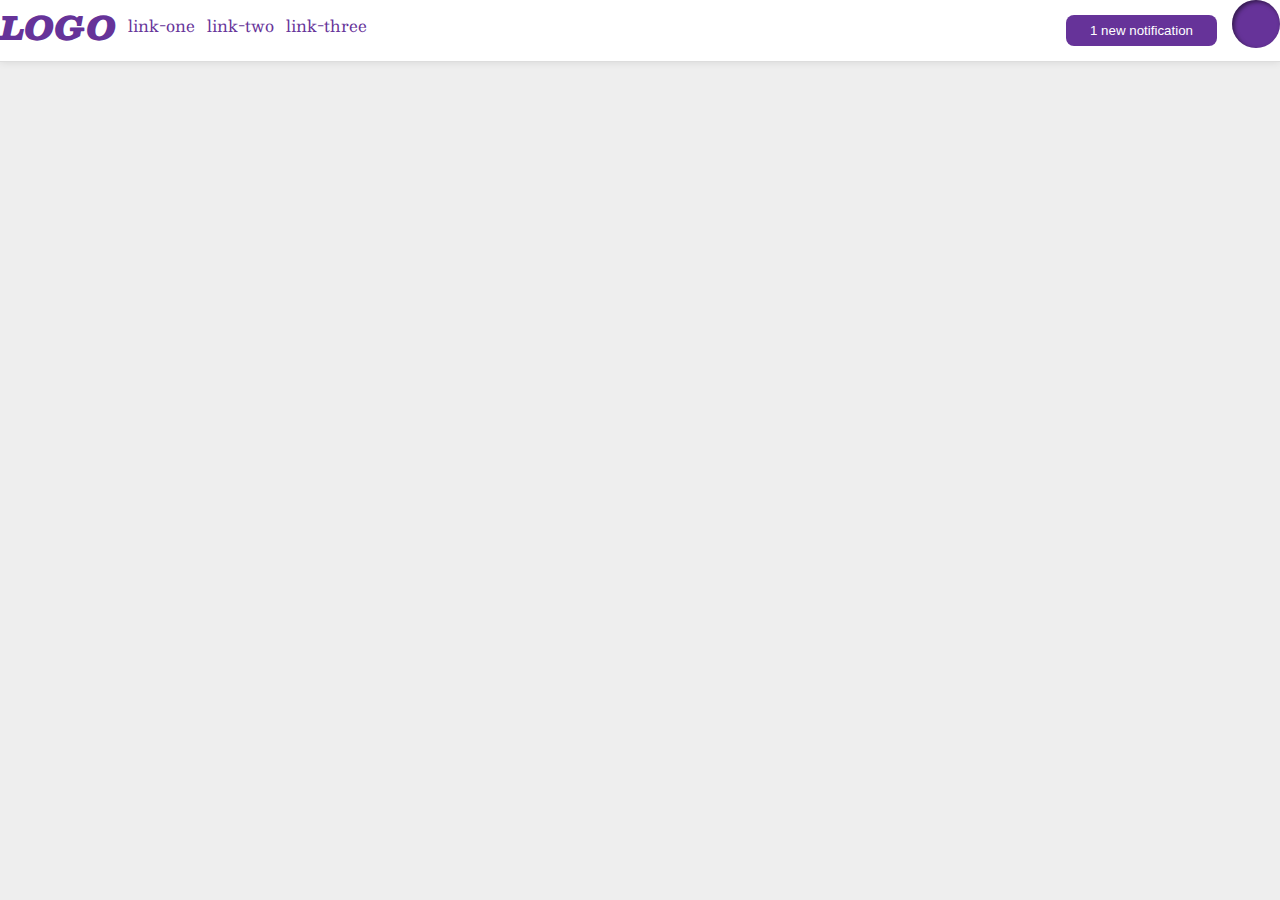
<file: flex/03-flex-header-2/index.html>
<!DOCTYPE html>
<html lang="en">
  <head>
    <meta charset="UTF-8">
    <meta http-equiv="X-UA-Compatible" content="IE=edge">
    <meta name="viewport" content="width=device-width, initial-scale=1.0">
    <title>Flex Header 2</title>
    <link rel="stylesheet" href="style.css">
  </head>
  <body>
    <div class="header">
      <div class="toleft">
      <div class="logo">
        LOGO
      </div>
      <ul class="links">
        <li><a href="https://google.com">link-one</a></li>
        <li><a href="https://google.com">link-two</a></li>
        <li><a href="https://google.com">link-three</a></li>
      </ul>
    </div>
      <div class="toright">
      <button class="notifications">
        1 new notification
      </button>
      <div class="profile-image"></div>
      </div>
    </div>
  </body>
</html>
</file>
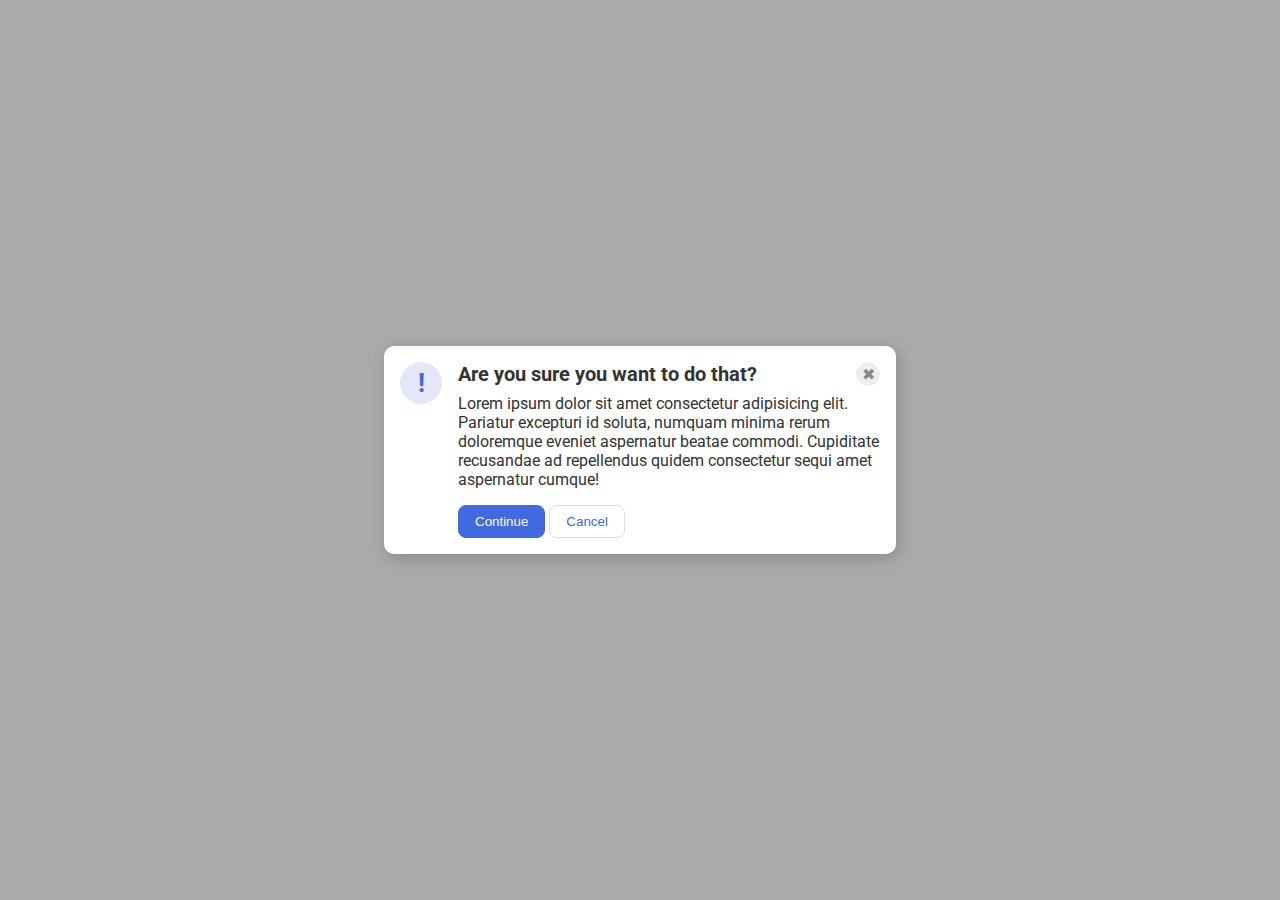
<file: flex/05-flex-modal/index.html>
<!DOCTYPE html>
<html lang="en">
  <head>
    <meta charset="UTF-8">
    <meta http-equiv="X-UA-Compatible" content="IE=edge">
    <meta name="viewport" content="width=device-width, initial-scale=1.0">
    <link rel="stylesheet" href="style.css">
    <title>Modal</title>
  </head>
  <body>
    <div class="modal">
      <div class="icon">!</div>
      <div class="content">
      <div class="header">Are you sure you want to do that?
        <button class="close-button">✖</button>
      </div>
      
      <div class="text">Lorem ipsum dolor sit amet consectetur adipisicing elit. Pariatur excepturi id soluta, numquam minima rerum doloremque eveniet aspernatur beatae commodi. Cupiditate recusandae ad repellendus quidem consectetur sequi amet aspernatur cumque!</div>
      <button class="continue">Continue</button>
      <button class="cancel">Cancel</button>
    </div>
    </div>
  </body>
</html>
</file>
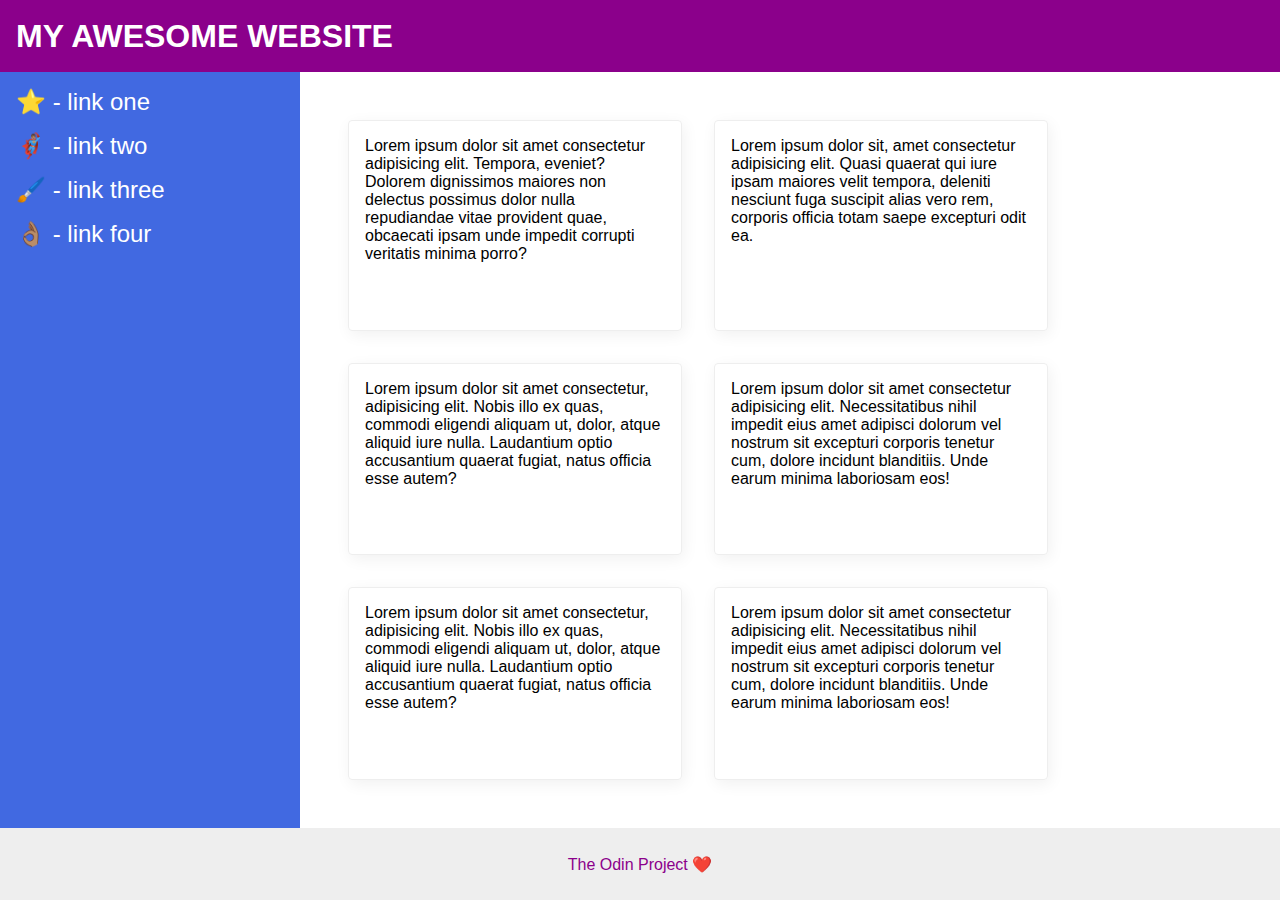
<file: flex/07-flex-layout-2/index.html>
<!DOCTYPE html>
<html lang="en">
  <head>
    <meta charset="UTF-8">
    <meta http-equiv="X-UA-Compatible" content="IE=edge">
    <meta name="viewport" content="width=device-width, initial-scale=1.0">
    <title>The Holy Grail</title>
    <link rel="stylesheet" href="style.css">
  </head>
  <body>
    <div class="header">
      MY AWESOME WEBSITE
    </div>

    <div class="sidecon">
    <div class="sidebar">
      <ul>
        <li><a href="#">⭐ - link one</a></li>
        <li><a href="#">🦸🏽‍♂️ - link two</a></li>
        <li><a href="#">🖌️ - link three</a></li>
        <li><a href="#">👌🏽 - link four</a></li>
      </ul>
    </div>

    <div class="content">
    <div class="card">Lorem ipsum dolor sit amet consectetur adipisicing elit. Tempora, eveniet? Dolorem dignissimos maiores non delectus possimus dolor nulla repudiandae vitae provident quae, obcaecati ipsam unde impedit corrupti veritatis minima porro?</div>
    <div class="card">Lorem ipsum dolor sit, amet consectetur adipisicing elit. Quasi quaerat qui iure ipsam maiores velit tempora, deleniti nesciunt fuga suscipit alias vero rem, corporis officia totam saepe excepturi odit ea.</div>
    <div class="card">Lorem ipsum dolor sit amet consectetur, adipisicing elit. Nobis illo ex quas, commodi eligendi aliquam ut, dolor, atque aliquid iure nulla. Laudantium optio accusantium quaerat fugiat, natus officia esse autem?</div>
    <div class="card">Lorem ipsum dolor sit amet consectetur adipisicing elit. Necessitatibus nihil impedit eius amet adipisci dolorum vel nostrum sit excepturi corporis tenetur cum, dolore incidunt blanditiis. Unde earum minima laboriosam eos!</div>
    <div class="card">Lorem ipsum dolor sit amet consectetur, adipisicing elit. Nobis illo ex quas, commodi eligendi aliquam ut, dolor, atque aliquid iure nulla. Laudantium optio accusantium quaerat fugiat, natus officia esse autem?</div>
    <div class="card">Lorem ipsum dolor sit amet consectetur adipisicing elit. Necessitatibus nihil impedit eius amet adipisci dolorum vel nostrum sit excepturi corporis tenetur cum, dolore incidunt blanditiis. Unde earum minima laboriosam eos!</div>
  </div>
</div>
    
    <div class="footer">
      The Odin Project ❤️
    </div>
  </body>
</html>
</file>
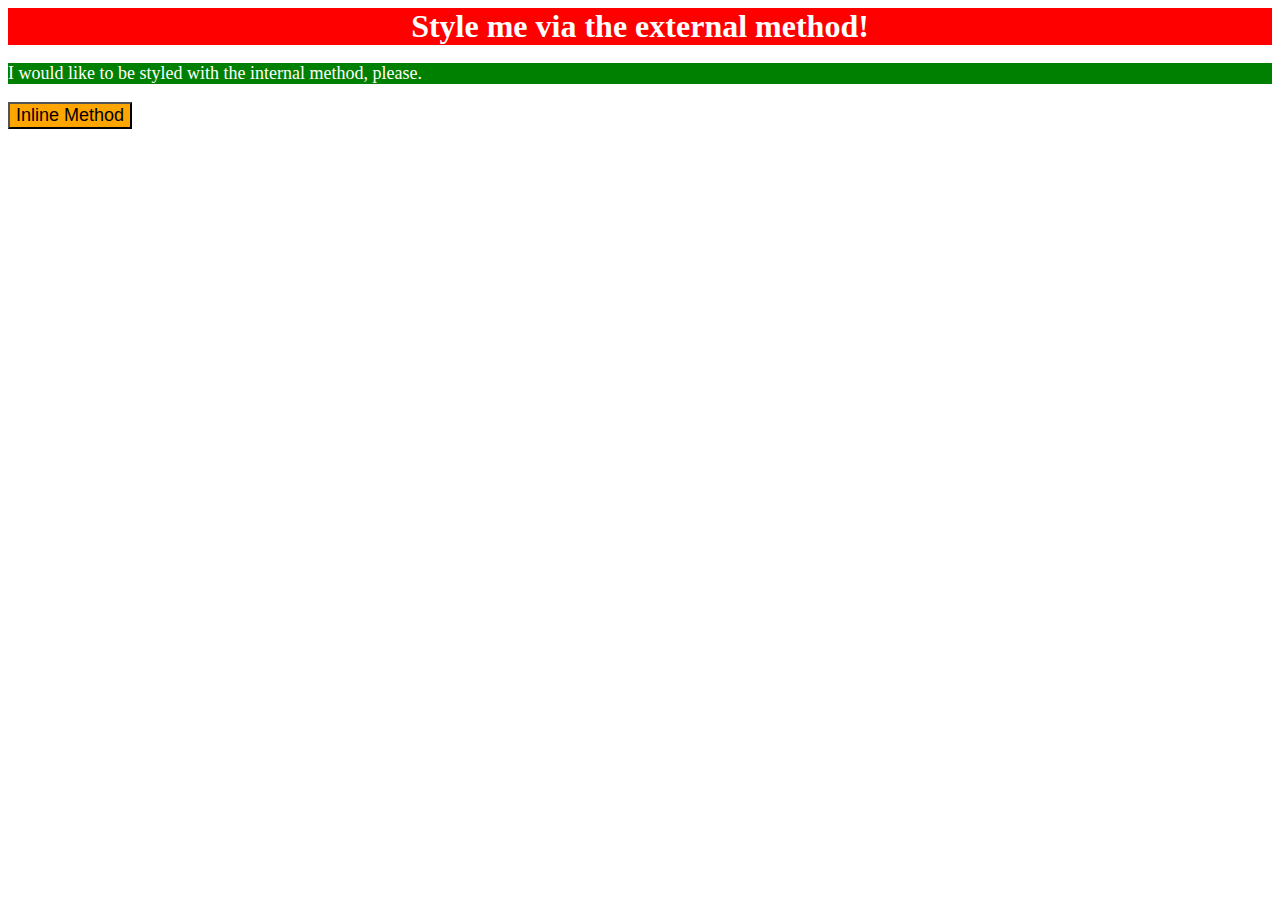
<file: foundations/01-css-methods/index.html>
<!DOCTYPE html>
<html lang="en">
  <head>
    <style>
      p{
          color:white;
          background-color:green;
          font-size: 18px;
        }
    </style>    
    <link rel="stylesheet" href="styles.css">
    <meta charset="UTF-8">
    <meta http-equiv="X-UA-Compatible" content="IE=edge">
    <meta name="viewport" content="width=device-width, initial-scale=1.0">
    <title>Methods for Adding CSS</title>
  </head>
  <body>
    <div>Style me via the external method!</div>
    <p>I would like to be styled with the internal method, please.</p>
    <button style = "background-color: orange; font-size:18px;">Inline Method</button>
  </body>
</html>
</file>
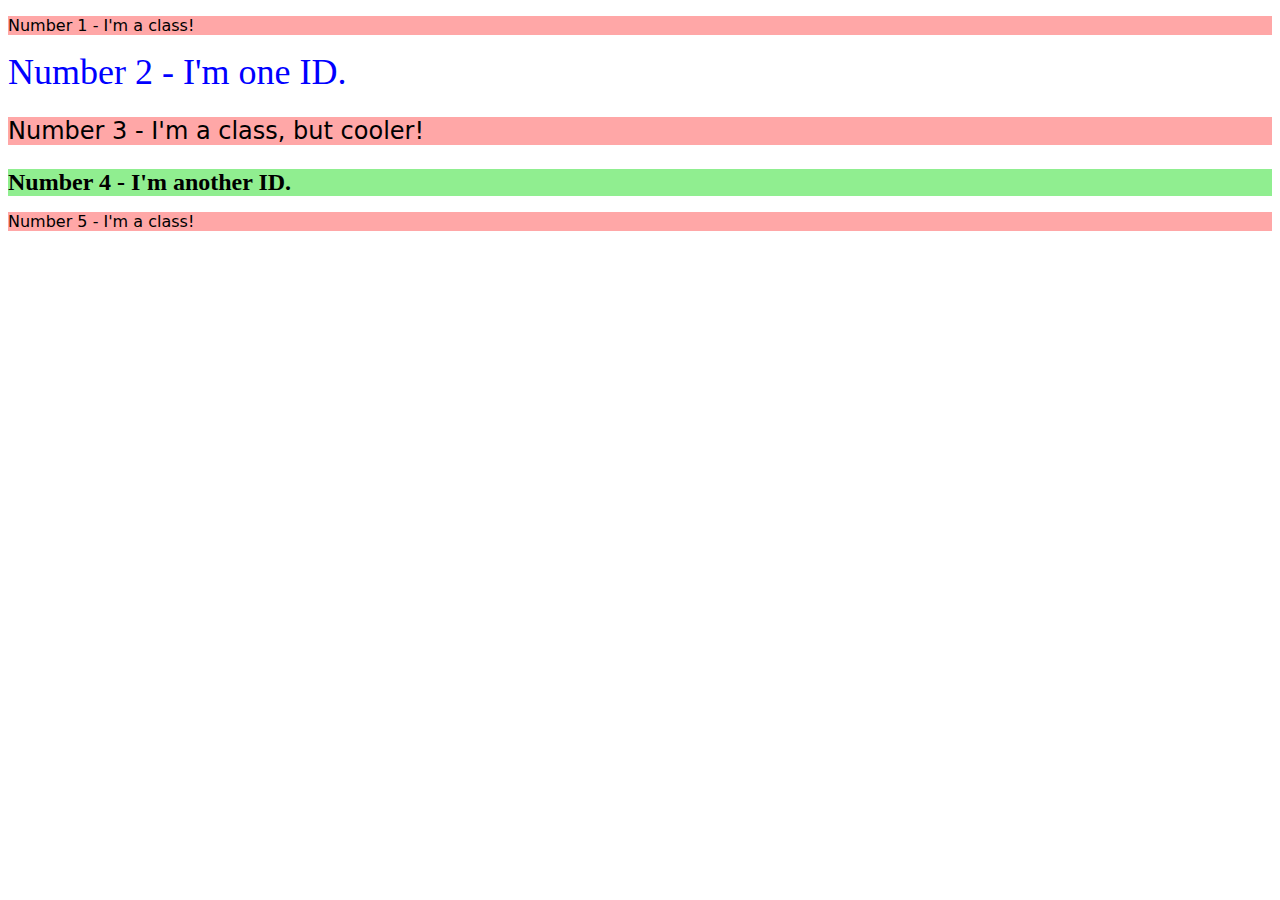
<file: foundations/02-class-id-selectors/index.html>
<!DOCTYPE html>
<html lang="en">
  <head>
    <meta charset="UTF-8">
    <meta http-equiv="X-UA-Compatible" content="IE=edge">
    <meta name="viewport" content="width=device-width, initial-scale=1.0">
    <title>Class and ID Selectors</title>
    <link rel="stylesheet" href="style.css">
  </head>
  <body>
    <p class ="odd">Number 1 - I'm a class!</p>
    <div id="second">Number 2 - I'm one ID.</div>
    <p class="odd large-font">Number 3 - I'm a class, but cooler!</p>
    <div id="four" class="large-font">Number 4 - I'm another ID.</div>
    <p class = "odd">Number 5 - I'm a class!</p>
  </body>
</html>
</file>
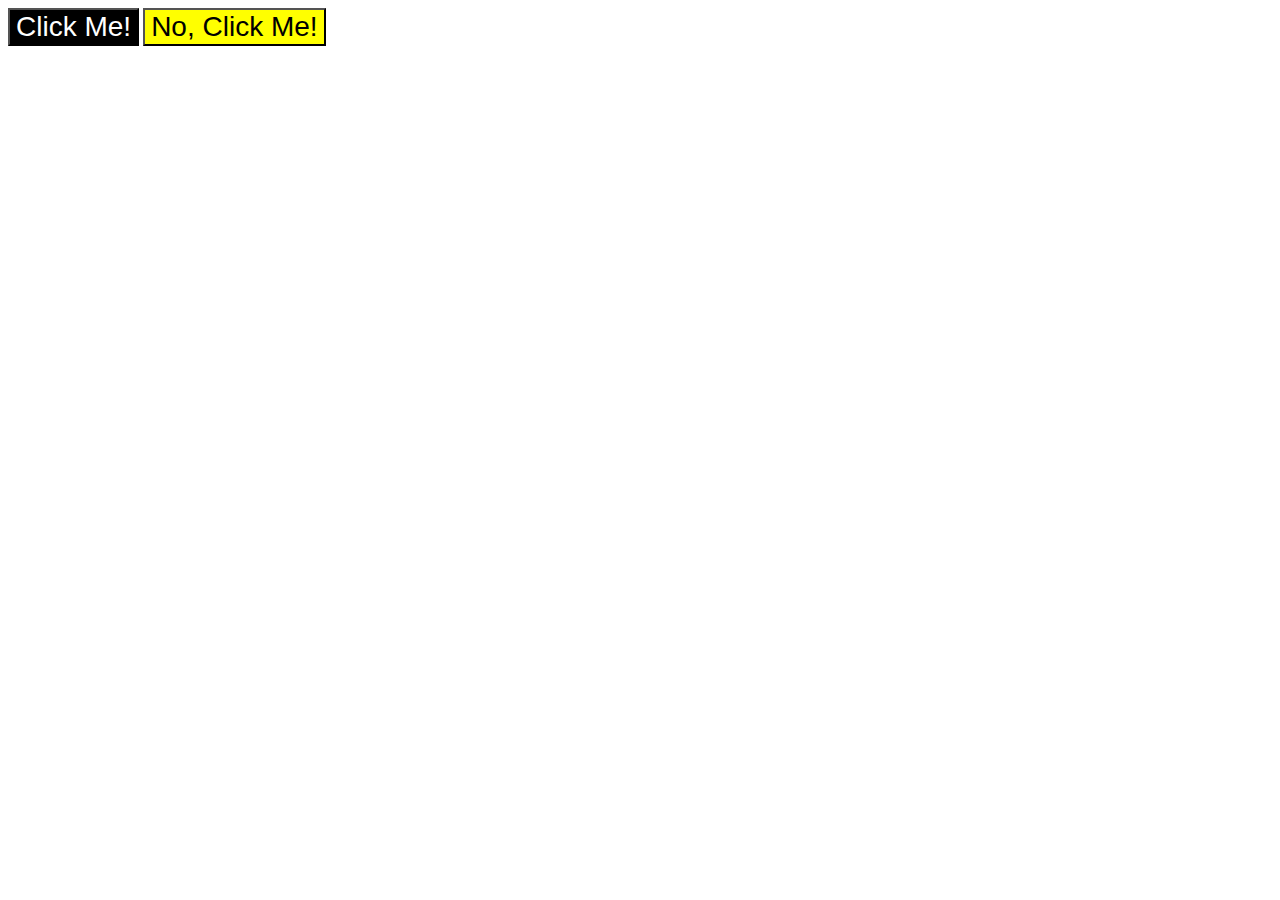
<file: foundations/03-grouping-selectors/index.html>
<!DOCTYPE html>
<html lang="en">
  <head>
    <meta charset="UTF-8">
    <meta http-equiv="X-UA-Compatible" content="IE=edge">
    <meta name="viewport" content="width=device-width, initial-scale=1.0">
    <title >Grouping Selectors</title>
    <link rel="stylesheet" href="style.css">
  </head>
  <body>
    <button class="common">Click Me!</button>
    <button class="noclick common">No, Click Me!</button>
  </body>
</html>
</file>
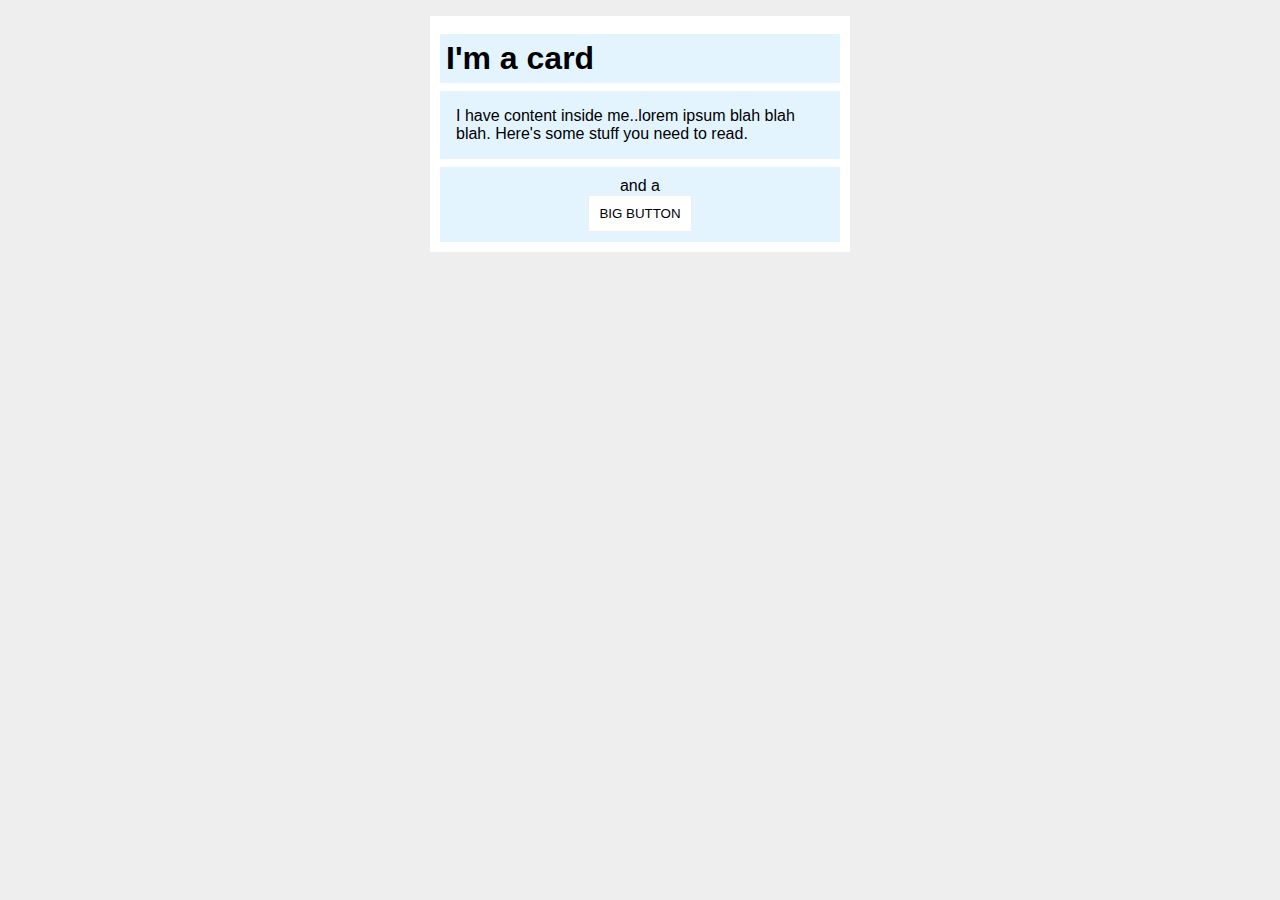
<file: margin-and-padding/02-margin-and-padding-2/index.html>
<!DOCTYPE html>
<html lang="en">
  <head>
    <meta charset="UTF-8">
    <meta http-equiv="X-UA-Compatible" content="IE=edge">
    <meta name="viewport" content="width=device-width, initial-scale=1.0">
    <title>Margin and Padding exercise 2</title>
    <link rel="stylesheet" href="style.css">
  </head>
  <body>
    <div class="card">
      <h1 class="title">I'm a card</h1>
      <div class="content">I have content inside me..lorem ipsum blah blah blah. Here's some stuff you need to read.</div>
      <div class="button-container"><div>and a </div><button>BIG BUTTON</button></div>
    </div>
  </body>
</html>
</file>
<file: flex/03-flex-header-2/style.css>
/* this is some magical font-importing.  
you'll learn about it later. */
@import url('https://fonts.googleapis.com/css2?family=Besley:ital,wght@0,400;1,900&display=swap');

body {
  margin: 0;
  background: #eee;
  font-family: Besley, serif;
}

.header {
  background: white;
  border-bottom: 1px solid #ddd;
  box-shadow: 0 0 8px rgba(0,0,0,.1);
  display: flex;
  justify-content: space-between;
  align-content: center;
 
}

.profile-image {
  background: rebeccapurple;
  box-shadow: inset 2px 2px 4px rgba(0,0,0,.5);
  border-radius: 50%;
  width: 48px;
  height: 48px;
}

.logo {
  color: rebeccapurple;
  font-size: 32px;
  font-weight: 900;
  font-style: italic;
  display: flex;
  justify-content: center;
}

button {
  border: none;
  border-radius: 8px;
  background: rebeccapurple;
  color: white;
  padding: 8px 24px;
  margin: 15px;
}

a {
  /* this removes the line under our links */
  text-decoration: none;
  color: rebeccapurple;
  display: flex;
  margin: 6px;

}

ul {
  list-style-type: none;
  display: flex;
  padding:2px;
  margin: 4px;
}

.toright{
  display: flex;
  justify-content:stretch;
}
.toleft{
  display: flex;
}
</file>
<file: flex/05-flex-modal/style.css>
@import url('https://fonts.googleapis.com/css2?family=Roboto:wght@400;700&display=swap');

html, body {
  height: 100%;
}

body {
  font-family: Roboto, sans-serif;
  margin: 0;
  background: #aaa;
  color: #333;
  /* I'll give you this one for free lol */
  display: flex;
  align-items: center;
  justify-content: center;
}

.modal {
  background: white;
  width: 480px;
  border-radius: 10px;
  box-shadow: 2px 4px 16px rgba(0,0,0,.2);
  display: flex;
  justify-content: center;
  gap: 16px;
  padding: 16px;

}

.icon {
  color: royalblue;
  font-size: 26px;
  font-weight: 700;
  background: lavender;
  width: 42px;
  height: 42px;
  border-radius: 50%;
  display: flex;
  align-items: center;
  justify-content: center;
  flex-shrink: 0;
}

.close-button {
  background: #eee;
  border-radius: 50%;
  color: #888;
  font-weight: 400;
  font-size: 16px;
  height: 24px;
  width: 24px;
  display: flex;
  align-items: center;
  justify-content: center;
  border: 1px solid #eee;
  padding: 0;
}

button {
  cursor: pointer;
  padding: 8px 16px;
  border-radius: 8px;
}

button.continue {
  background: royalblue;
  border: 1px solid royalblue;
  color: white;
  
}

button.cancel {
  background: white;
  border: 1px solid #ddd;
  color: royalblue;
  
}

.header{
  display: flex;
  justify-content: space-between;
  font-size: 20px;
  font-weight: bold;
  margin-bottom:8px ;
}

.text{
  margin-bottom: 16px;
}
</file>
<file: flex/07-flex-layout-2/style.css>
body {
  font-family: -apple-system, BlinkMacSystemFont, 'Segoe UI', Roboto, Oxygen, Ubuntu, Cantarell, 'Open Sans', 'Helvetica Neue', sans-serif;
  margin: 0;
  min-height: 100vh;
  display: flex;
  flex: 1;
  flex-direction: column;
  }

.header {
  height: 72px;
  background: darkmagenta;
  color: white;
  font-size: 32px;
  font-weight: 900;
  display: flex;
  align-items: center;
  padding-left: 16px;
}

.footer {
  height: 72px;
  background: #eee;
  color: darkmagenta;
  display: flex;
  justify-content: center;
  align-items: center;
}

.sidebar {
  width: 300px;
  background: royalblue;
  box-sizing: border-box;
  display: flex;
  flex-shrink: 0;
  font-size: 24px;

}

.card {
  border: 1px solid #eee;
  box-shadow: 2px 4px 16px rgba(0,0,0,.06);
  border-radius: 4px;
  width: 300px;
  padding: 16px;

}

.content{
  display: flex;
  flex-wrap:wrap;
  padding: 48px;
  gap: 32px;
}

.sidecon{
  display: flex;
  flex-grow: 1;
}

a{
  text-decoration: none;
  color: white;
  font-size: 24px;
}

ul{
  padding: 0px;
  margin: 0px;
  list-style-type: none;

}

li{
  margin: 16px;

}
</file>
<file: foundations/01-css-methods/styles.css>
div{
	color: white;
	background-color: red;
	text-align: center;
	font-weight: bold;
	font-size: 32px;

}
</file>
<file: foundations/02-class-id-selectors/style.css>
.odd{
	background-color:#ffa7a7;
	font-family: verdana,"DejaVu Sans",sans-serif;
}

#second{
	color:blue;
	font-size: 36px;
}

.large-font{
	font-size: 24px;
}

#four{
	background-color: lightgreen;
	font-weight: bold;
}
</file>
<file: foundations/03-grouping-selectors/style.css>
.common,
.noclick{
	font-size: 28px;
	font-family: Helvetica, "Times New Roman", sans-serif;
}

.common{
	color: white;
	background-color: black;
}

.noclick{
	background-color: yellow;
	color: black;
</file>
<file: margin-and-padding/02-margin-and-padding-2/style.css>
body {
  background: #eee;
  font-family: sans-serif;
}

.card {
  width: 400px;
  background: #fff;
  margin: 16px auto;
  padding: 10px;
}

.title {
  background: #e3f4ff;
  padding: 6px;
  margin: 8px 0px;
}

.content {
  background: #e3f4ff;
  margin: 8px 0px;
  padding: 16px
}

.button-container {
  background: #e3f4ff;
  text-align: center;
  padding: 10px;

}

button {
  background: white;
  border: 1px solid #eee;
  padding: 10px;
}
</file>
